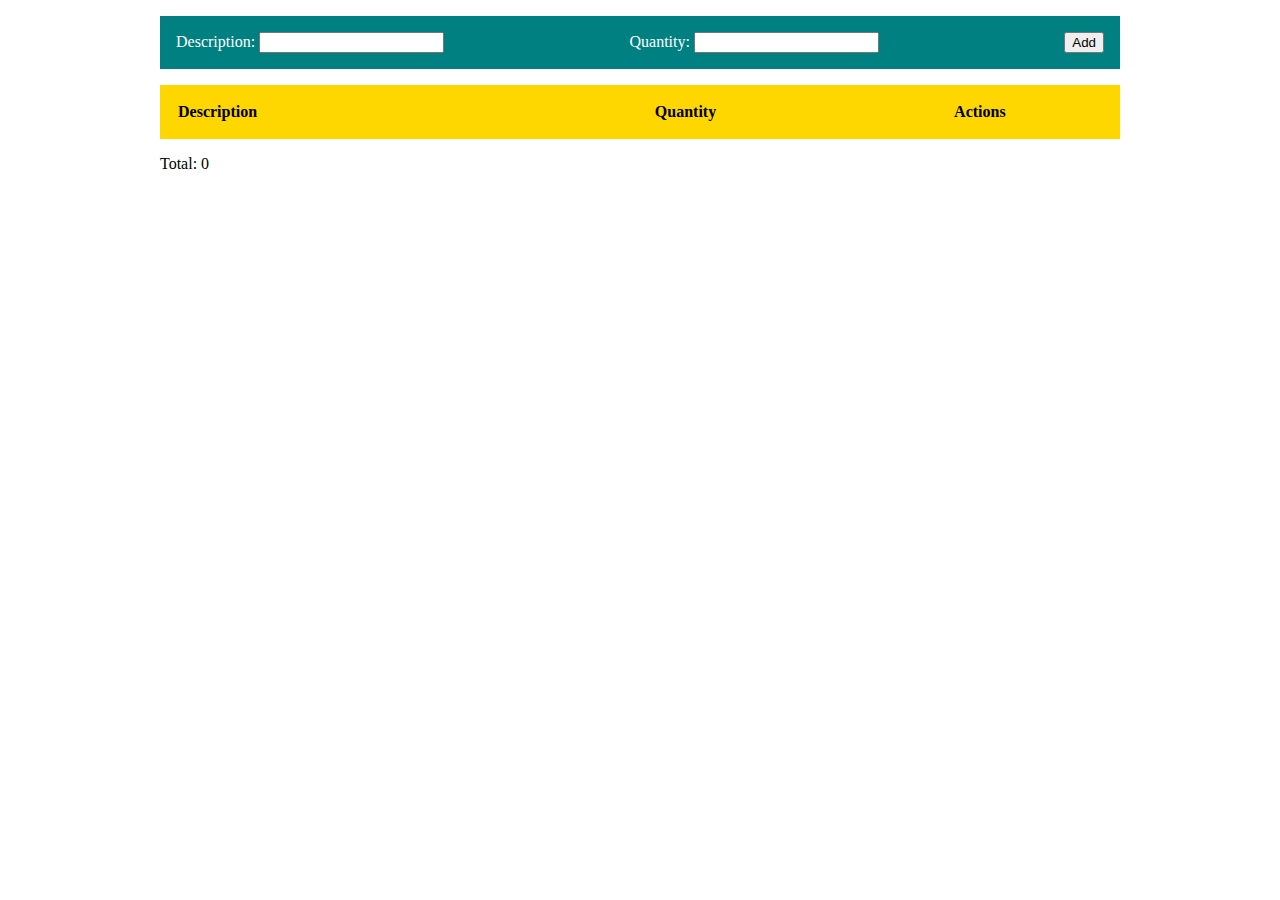
<file: praticas/javascript/products/index.html>
<!DOCTYPE html>
<html>
  <head>
    <title>Products</title>
    <meta charset="utf-8">
    <link rel="stylesheet" href="style.css">
    <script src="script.js" defer></script>
    <!-- <script src="script.js"></script> -->
  </head>
  <body>
    <form action="#" method="get">
      <label>Description: <input type="text" name="description"></label>
      <label>Quantity: <input type="text" name="quantity"></label>
      <input type="submit" value="Add">
    </form>

    <table id="products">
      <tr><th>Description</th><th>Quantity</th><th>Actions</th></tr>
    </table>

    <footer>
    Total: <span id="total">0</span>
    <footer>

  </body>
</html>
</file>
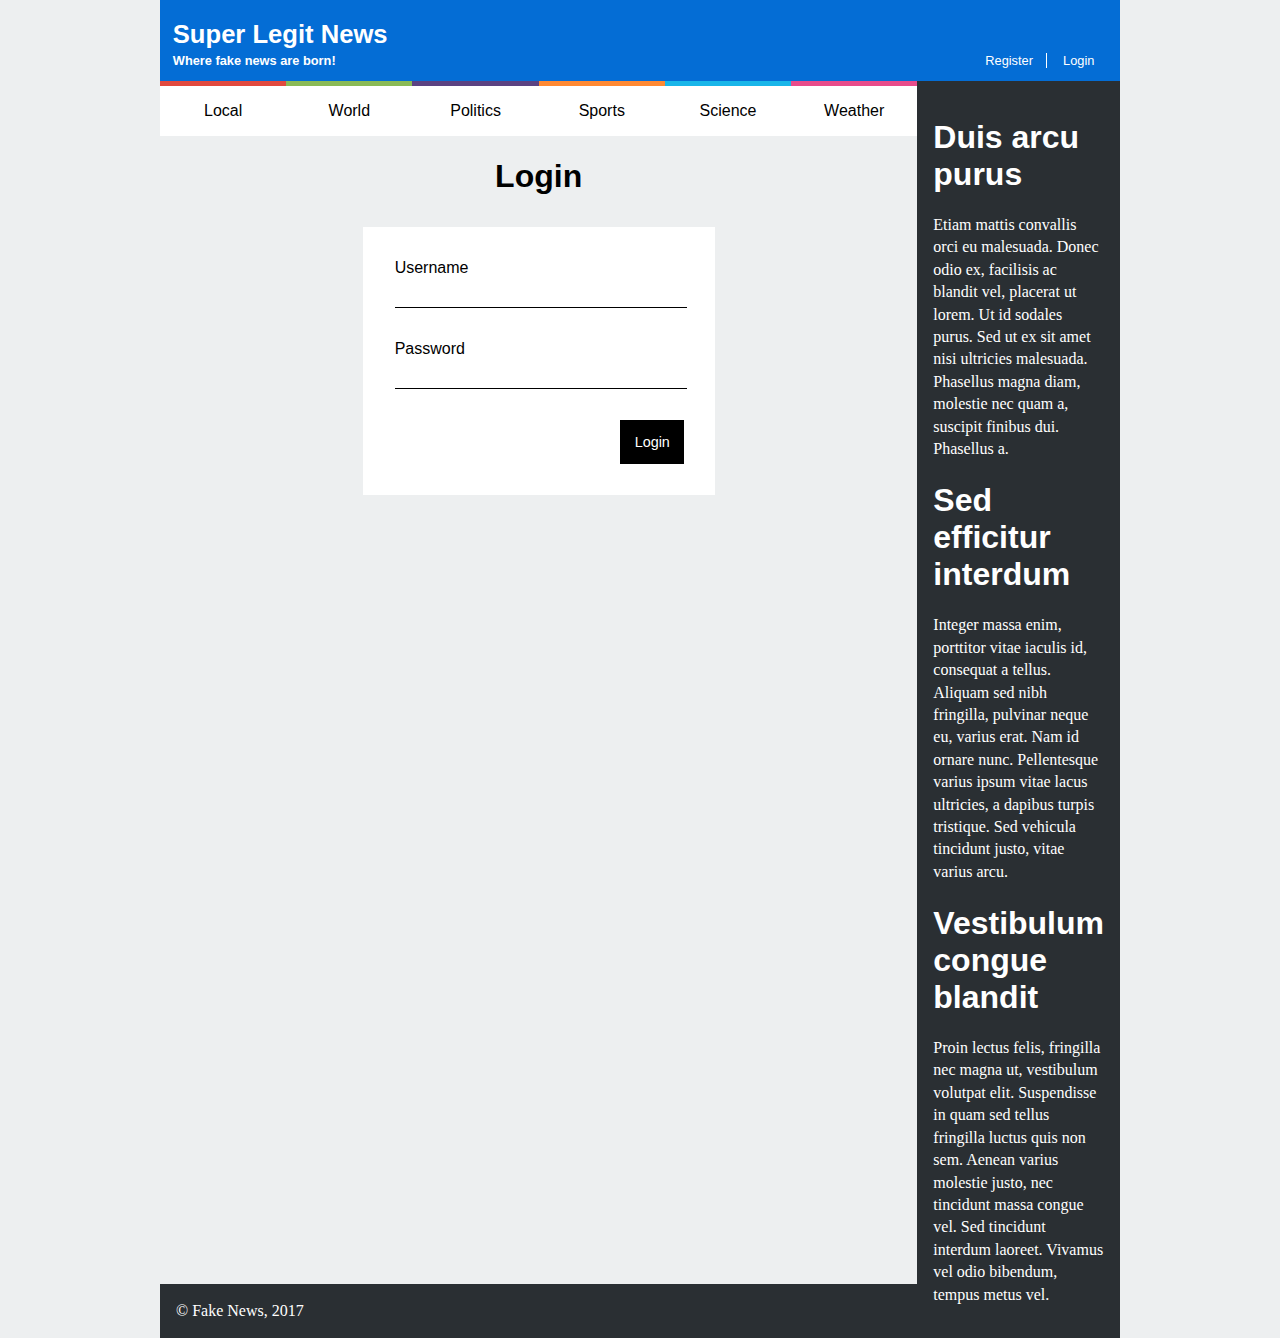
<file: praticas/css/news/login.html>
<!DOCTYPE html>
<html lang="en-US">
  <head>
    <title>Super Legit News</title>    
    <meta charset="UTF-8">
    <meta name="viewport" content="width=device-width, initial-scale=1.0">
    <link href="style.css" rel="stylesheet">
    <link href="layout.css" rel="stylesheet">
    <link href="responsive.css" rel="stylesheet">
    <link href="comments.css" rel="stylesheet">
    <link href="forms.css" rel="stylesheet">
  </head>
  <body>
    <header>
      <h1><a href="index.html">Super Legit News</a></h1>
      <h2><a href="index.html">Where fake news are born!</a></h2>
      <div id="signup">
        <a href="register.html">Register</a>
        <a href="login.html">Login</a>
      </div>
    </header>
    <nav id="menu">
      <!-- just for the hamburguer menu in responsive layout -->
      <input type="checkbox" id="hamburger"> 
      <label class="hamburger" for="hamburger"></label>

      <ul>
        <li><a href="index.html">Local</a></li>
        <li><a href="index.html">World</a></li>
        <li><a href="index.html">Politics</a></li>
        <li><a href="index.html">Sports</a></li>
        <li><a href="index.html">Science</a></li>
        <li><a href="index.html">Weather</a></li>
      </ul>
    </nav>
    <aside id="related">
      <article>
        <h1><a href="#">Duis arcu purus</a></h1>
        <p>Etiam mattis convallis orci eu malesuada. Donec odio ex, facilisis ac blandit vel, placerat ut lorem. Ut id sodales purus. Sed ut ex sit amet nisi ultricies malesuada. Phasellus magna diam, molestie nec quam a, suscipit finibus dui. Phasellus a.</p>
      </article>        
      <article>
        <h1><a href="#">Sed efficitur interdum</a></h1>
        <p>Integer massa enim, porttitor vitae iaculis id, consequat a tellus. Aliquam sed nibh fringilla, pulvinar neque eu, varius erat. Nam id ornare nunc. Pellentesque varius ipsum vitae lacus ultricies, a dapibus turpis tristique. Sed vehicula tincidunt justo, vitae varius arcu.</p>
      </article>
      <article>
        <h1><a href="#">Vestibulum congue blandit</a></h1>
        <p>Proin lectus felis, fringilla nec magna ut, vestibulum volutpat elit. Suspendisse in quam sed tellus fringilla luctus quis non sem. Aenean varius molestie justo, nec tincidunt massa congue vel. Sed tincidunt interdum laoreet. Vivamus vel odio bibendum, tempus metus vel.</p>
      </article>
    </aside>
    <section id="login">
      <h1>Login</h1>
      <form>
        <label>
          Username <input type="text" name="username">
        </label>
        <label>
          Password <input type="password" name="password">
        </label>
        <input type="submit" value="Login">
      </form>
    </section>
    <footer>
      <p>&copy; Fake News, 2017</p>
    </footer>
  </body>
</html>
</file>
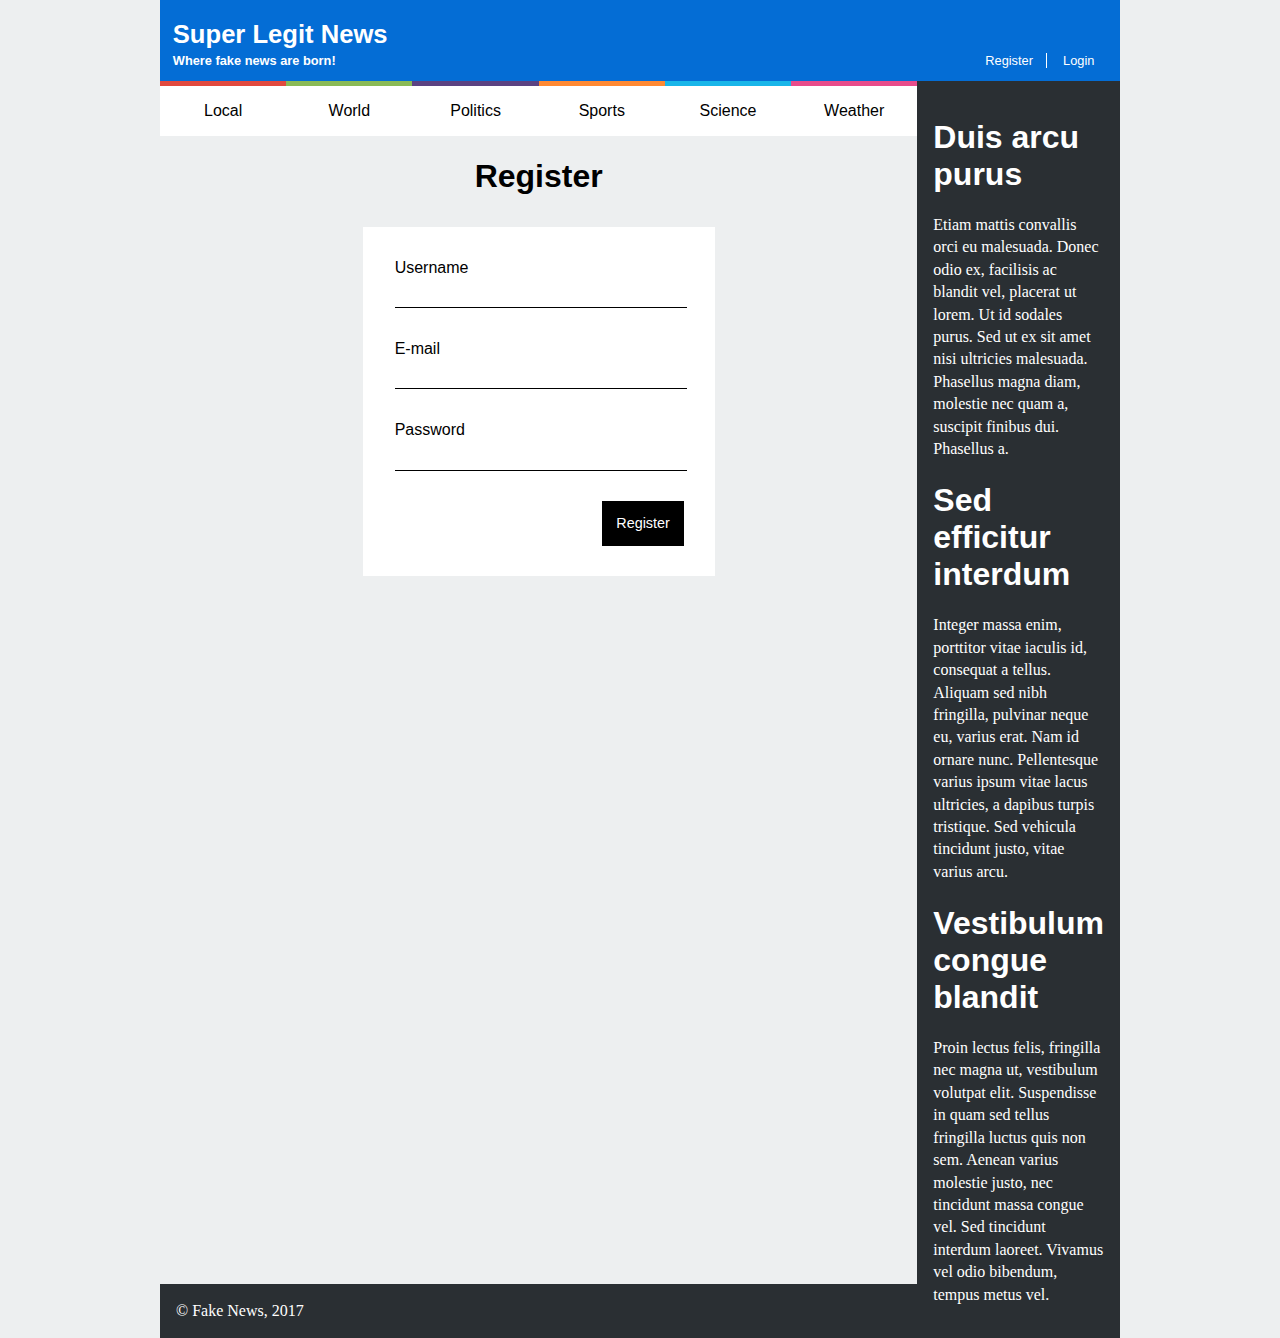
<file: praticas/css/news/register.html>
<!DOCTYPE html>
<html lang="en-US">
  <head>
    <title>Super Legit News</title>    
    <meta charset="UTF-8">
    <meta name="viewport" content="width=device-width, initial-scale=1.0">
    <link href="style.css" rel="stylesheet">
    <link href="layout.css" rel="stylesheet">
    <link href="responsive.css" rel="stylesheet">
    <link href="comments.css" rel="stylesheet">
    <link href="forms.css" rel="stylesheet">
  </head>
  <body>
    <header>
      <h1><a href="index.html">Super Legit News</a></h1>
      <h2><a href="index.html">Where fake news are born!</a></h2>
      <div id="signup">
        <a href="register.html">Register</a>
        <a href="login.html">Login</a>
      </div>
    </header>
    <nav id="menu">
      <!-- just for the hamburguer menu in responsive layout -->
      <input type="checkbox" id="hamburger"> 
      <label class="hamburger" for="hamburger"></label>

      <ul>
        <li><a href="index.html">Local</a></li>
        <li><a href="index.html">World</a></li>
        <li><a href="index.html">Politics</a></li>
        <li><a href="index.html">Sports</a></li>
        <li><a href="index.html">Science</a></li>
        <li><a href="index.html">Weather</a></li>
      </ul>
    </nav>
    <aside id="related">
      <article>
        <h1><a href="#">Duis arcu purus</a></h1>
        <p>Etiam mattis convallis orci eu malesuada. Donec odio ex, facilisis ac blandit vel, placerat ut lorem. Ut id sodales purus. Sed ut ex sit amet nisi ultricies malesuada. Phasellus magna diam, molestie nec quam a, suscipit finibus dui. Phasellus a.</p>
      </article>        
      <article>
        <h1><a href="#">Sed efficitur interdum</a></h1>
        <p>Integer massa enim, porttitor vitae iaculis id, consequat a tellus. Aliquam sed nibh fringilla, pulvinar neque eu, varius erat. Nam id ornare nunc. Pellentesque varius ipsum vitae lacus ultricies, a dapibus turpis tristique. Sed vehicula tincidunt justo, vitae varius arcu.</p>
      </article>
      <article>
        <h1><a href="#">Vestibulum congue blandit</a></h1>
        <p>Proin lectus felis, fringilla nec magna ut, vestibulum volutpat elit. Suspendisse in quam sed tellus fringilla luctus quis non sem. Aenean varius molestie justo, nec tincidunt massa congue vel. Sed tincidunt interdum laoreet. Vivamus vel odio bibendum, tempus metus vel.</p>
      </article>
    </aside>
    <section id="register">
      <h1>Register</h1>
      <form>
        <label>
          Username <input type="text" name="username">
        </label>
        <label>
          E-mail <input type="email" name="email">
        </label>
        <label>
          Password <input type="password" name="password">
        </label>
        <input type="submit" value="Register">
      </form>
    </section>
    <footer>
      <p>&copy; Fake News, 2017</p>
    </footer>
  </body>
</html>
</file>
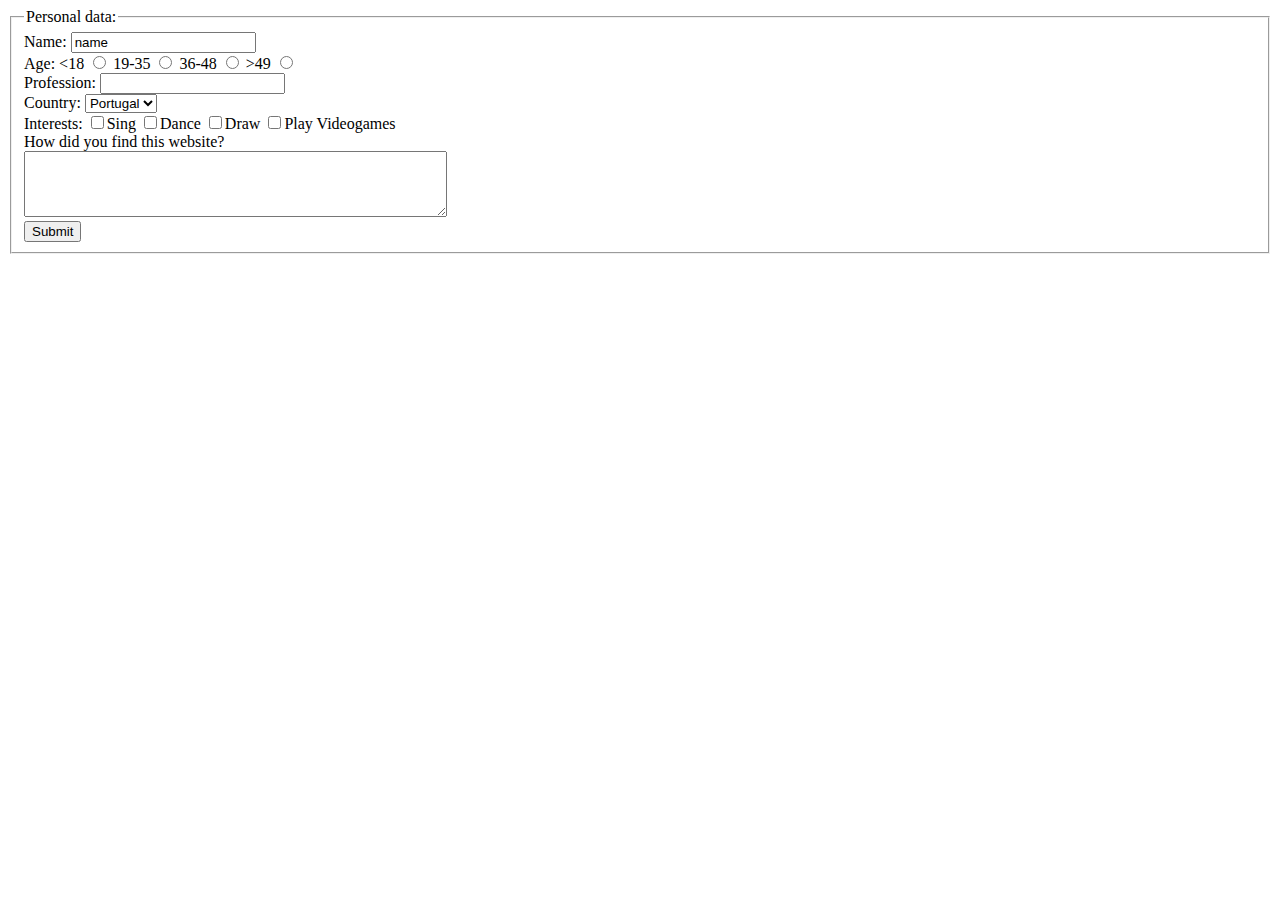
<file: praticas/html/form/form.html>
<!DOCTYPE html>

<html lang="en-US">

  <head>
    <title>Form</title>
    <meta charset="UTF-8">
  </head>

  <body>
    <form action="save.php" method="get">
        <fieldset>
            <legend>Personal data:</legend>
            <label>Name: <input type="text" value="name"></label>
            <br>
            <label>Age:</label>
                &lt;18 <input type="radio" name="age" value="-18">
                19-35 <input type="radio" name="age" value="19-35">
                36-48 <input type="radio" name="age" value="36-48">
                &gt;49 <input type="radio" name="age" value="+49">            
            <br>
            <label>Profession: <input type="text"></label>
            <br>
            <label>Country: 
                <select name="country">
                    <option value="Portugal">Portugal</option>
                    <option value="Spain">Spain</option>
                    <option value="France">France</option>
                    <option value="Other">Other</option>
                  </select>
            </label>
            <br>
            <label>Interests:</label>
                <input type="checkbox" name="vehicle" value="Sing">Sing
                <input type="checkbox" name="vehicle" value="Dance">Dance
                <input type="checkbox" name="vehicle" value="Draw">Draw
                <input type="checkbox" name="vehicle" value="Videogames">Play Videogames            
            <br>
            <label>
                How did you find this website?
                <br>
                <textarea name="description" rows="4" cols="50">
                </textarea>
            </label>
            <br>
            <input type="submit">
        </fieldset>       
    </form>
  </body>

</html>
</file>
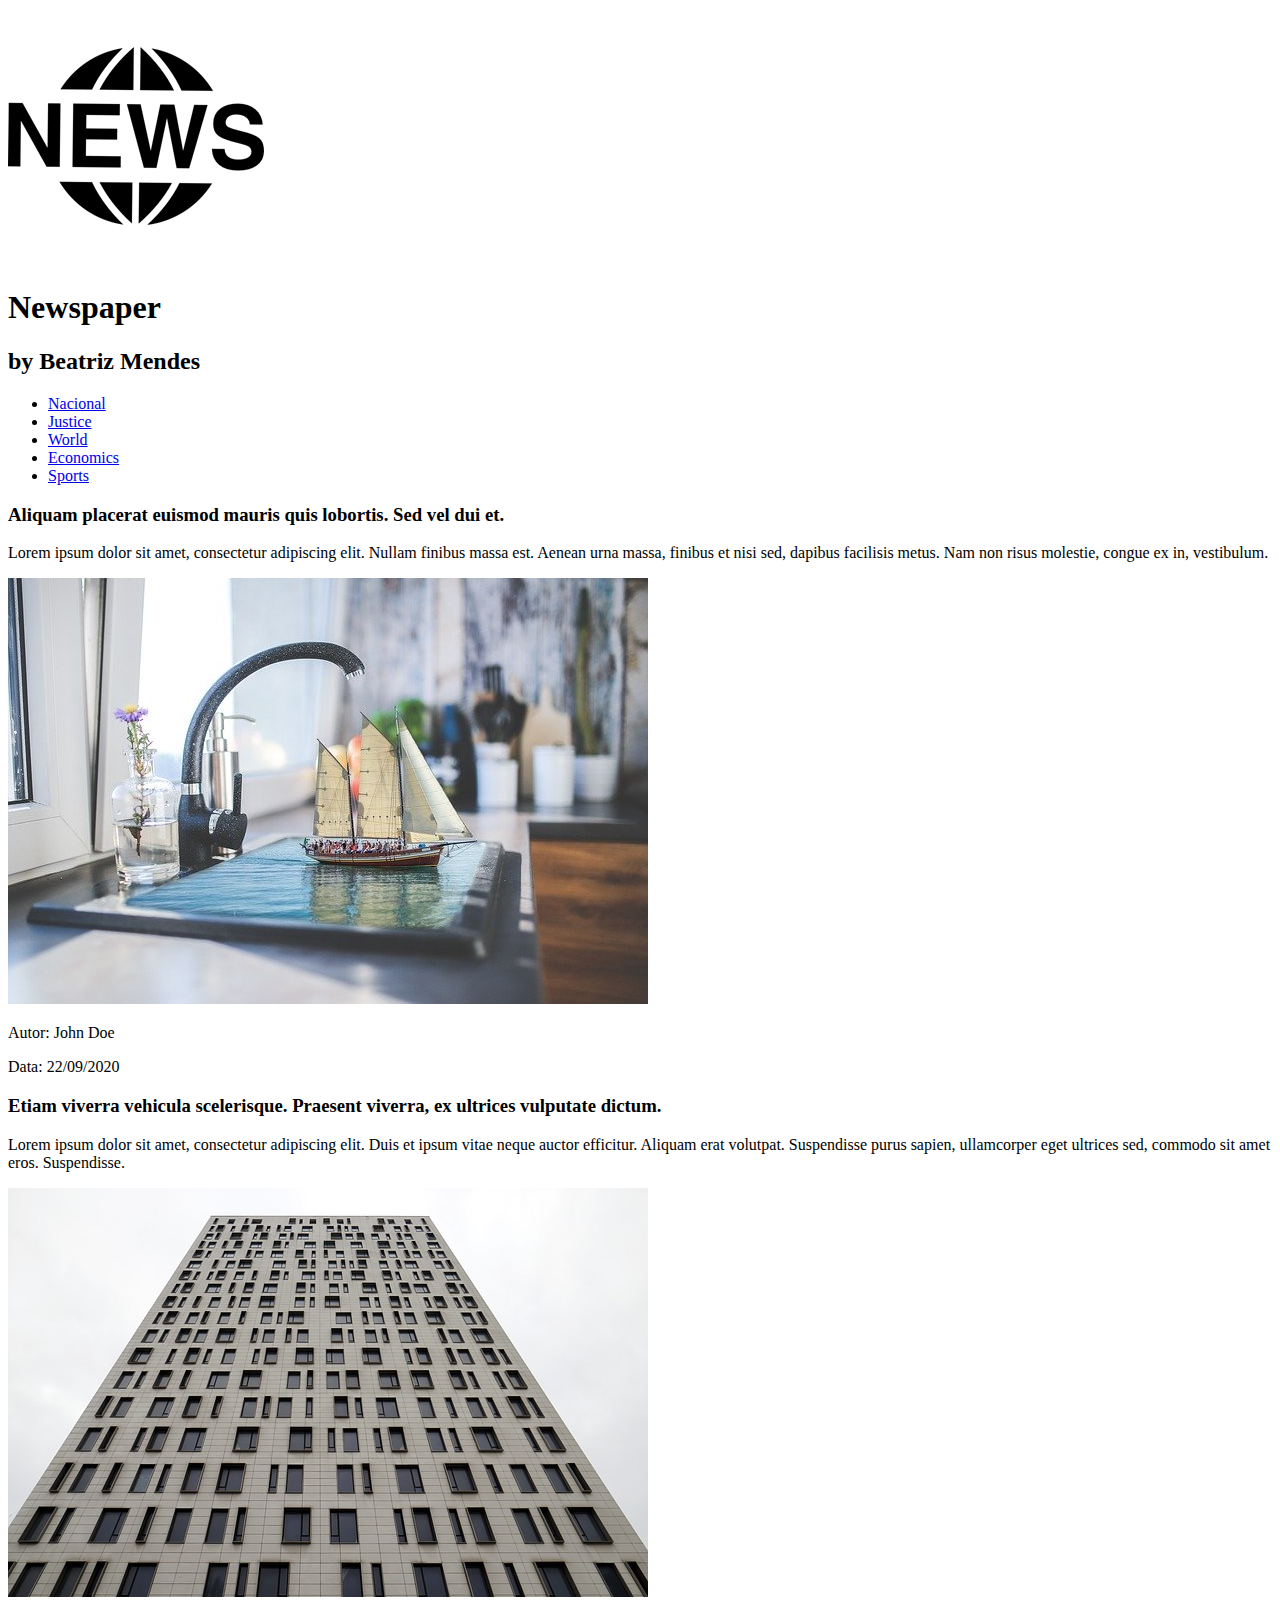
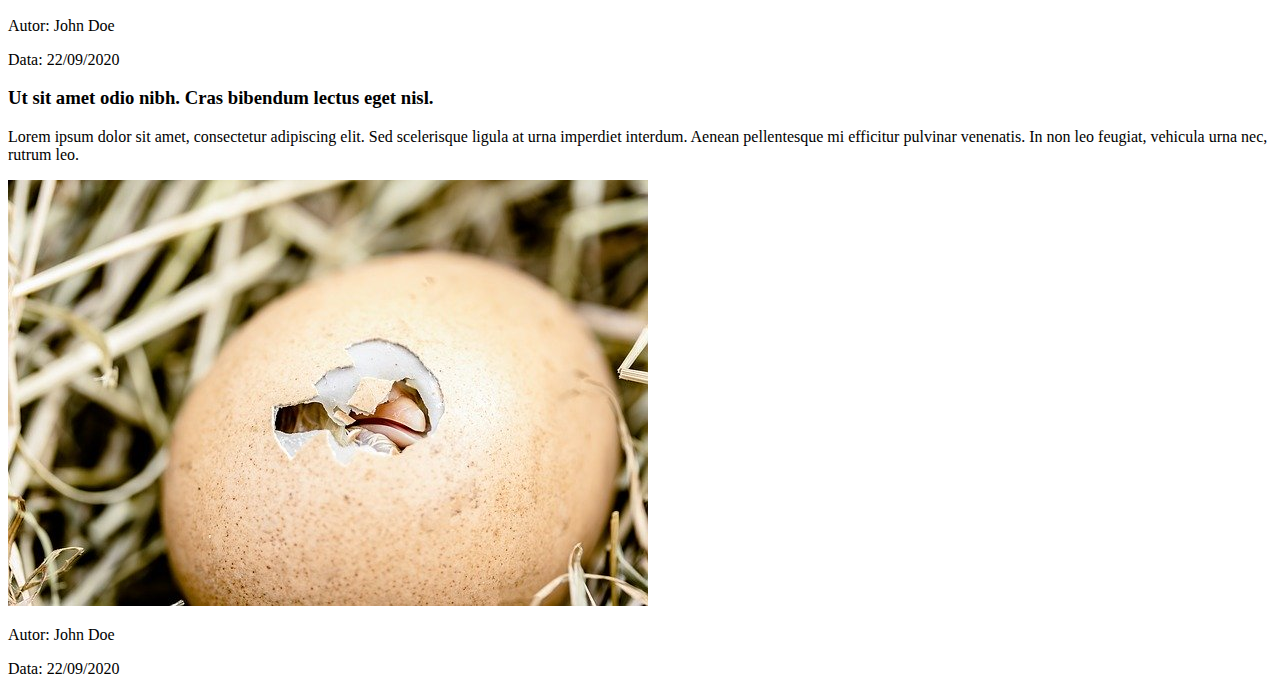
<file: praticas/html/newspaper/newspaper.html>
<!DOCTYPE html>

<html lang="en-US">

    <head>
        <meta charset="UTF-8">
        <title>Newspaper</title>
    </head>

    <header>
        <img src="logo.png" alt="globe">
        <h1>Newspaper</h1>
        <h2>by Beatriz Mendes</h2>
    </header>

    <nav>
        <ul>
            <li><a href="https://www.jn.pt/nacional.html">Nacional</a></li>
            <li><a href="https://www.jn.pt/justica.html">Justice</a></li>
            <li><a href="https://www.jn.pt/mundo.html">World</a></li>
            <li><a href="https://www.jn.pt/economia.html">Economics</a></li>
            <li><a href="https://www.jn.pt/desporto.html">Sports</a></li>
        </ul>
    </nav>

    <article>
        <h3>Aliquam placerat euismod mauris quis lobortis. Sed vel dui et. </h3>
        
        <p>
            Lorem ipsum dolor sit amet, consectetur adipiscing elit. Nullam finibus massa 
            est. Aenean urna massa, finibus et nisi sed, dapibus facilisis metus. 
            Nam non risus molestie, congue ex in, vestibulum. 
        </p>

        <img src="1.jpg" alt="boat in a sink">

        <footer>
            <p>Autor: John Doe</p>
            <p>Data: 22/09/2020</p>
        </footer> 
    </article>

    <article>
        <h3>Etiam viverra vehicula scelerisque. Praesent viverra, ex ultrices vulputate dictum.</h3>
        
        <p>
            Lorem ipsum dolor sit amet, consectetur adipiscing elit. Duis et ipsum vitae neque auctor 
            efficitur. Aliquam erat volutpat. Suspendisse purus sapien, ullamcorper eget ultrices sed,
            commodo sit amet eros. Suspendisse. 
        </p>

        <img src="2.jpg" alt="building with windows">

        <footer>
            <p>Autor: John Doe</p>
            <p>Data: 22/09/2020</p>
        </footer> 
    </article>

    <article>
        <h3>Ut sit amet odio nibh. Cras bibendum lectus eget nisl.</h3>
       
        <p>
            Lorem ipsum dolor sit amet, consectetur adipiscing elit. Sed scelerisque ligula at urna 
            imperdiet interdum. Aenean pellentesque mi efficitur pulvinar venenatis. In non leo feugiat, 
            vehicula urna nec, rutrum leo.  
        </p>

        <img src="3.jpg" alt="egg cracking witha bird inside">

        <footer>
            <p>Autor: John Doe</p>
            <p>Data: 22/09/2020</p>
        </footer> 
    </article>

</html>
</file>
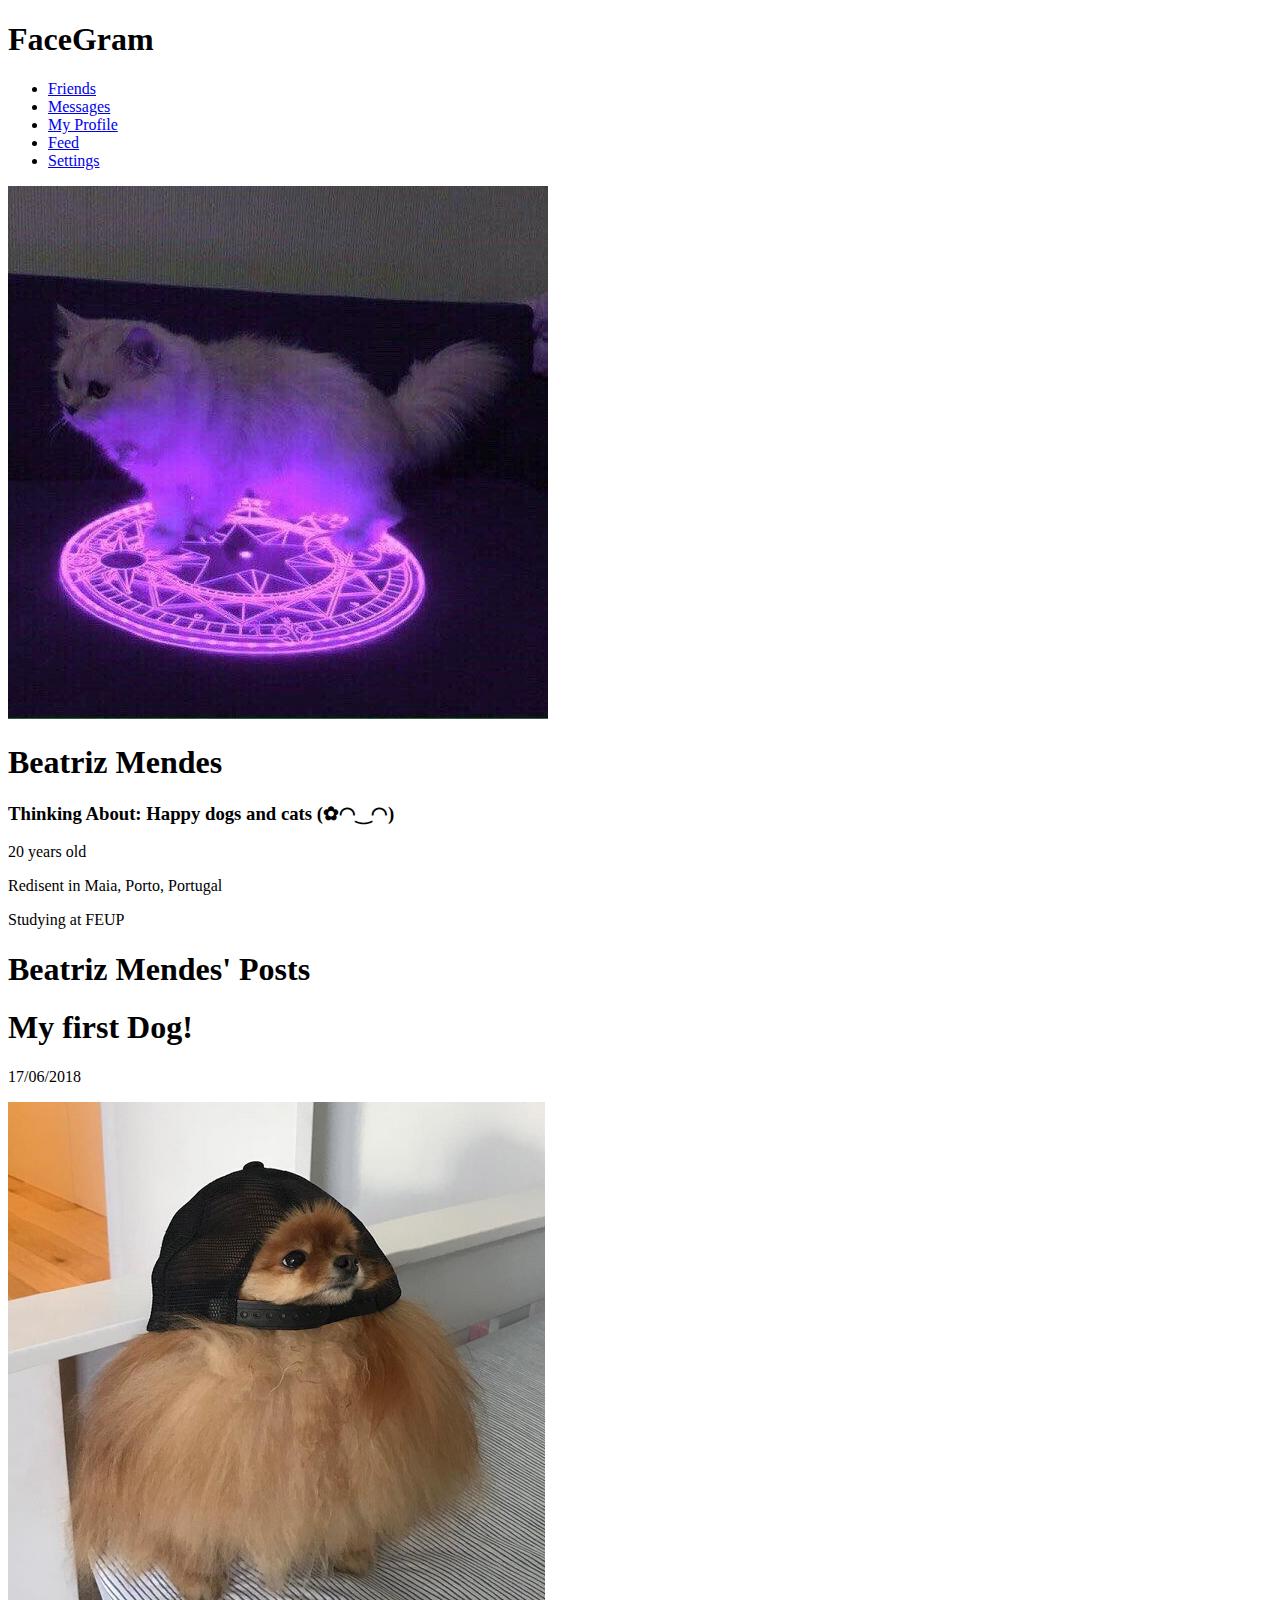
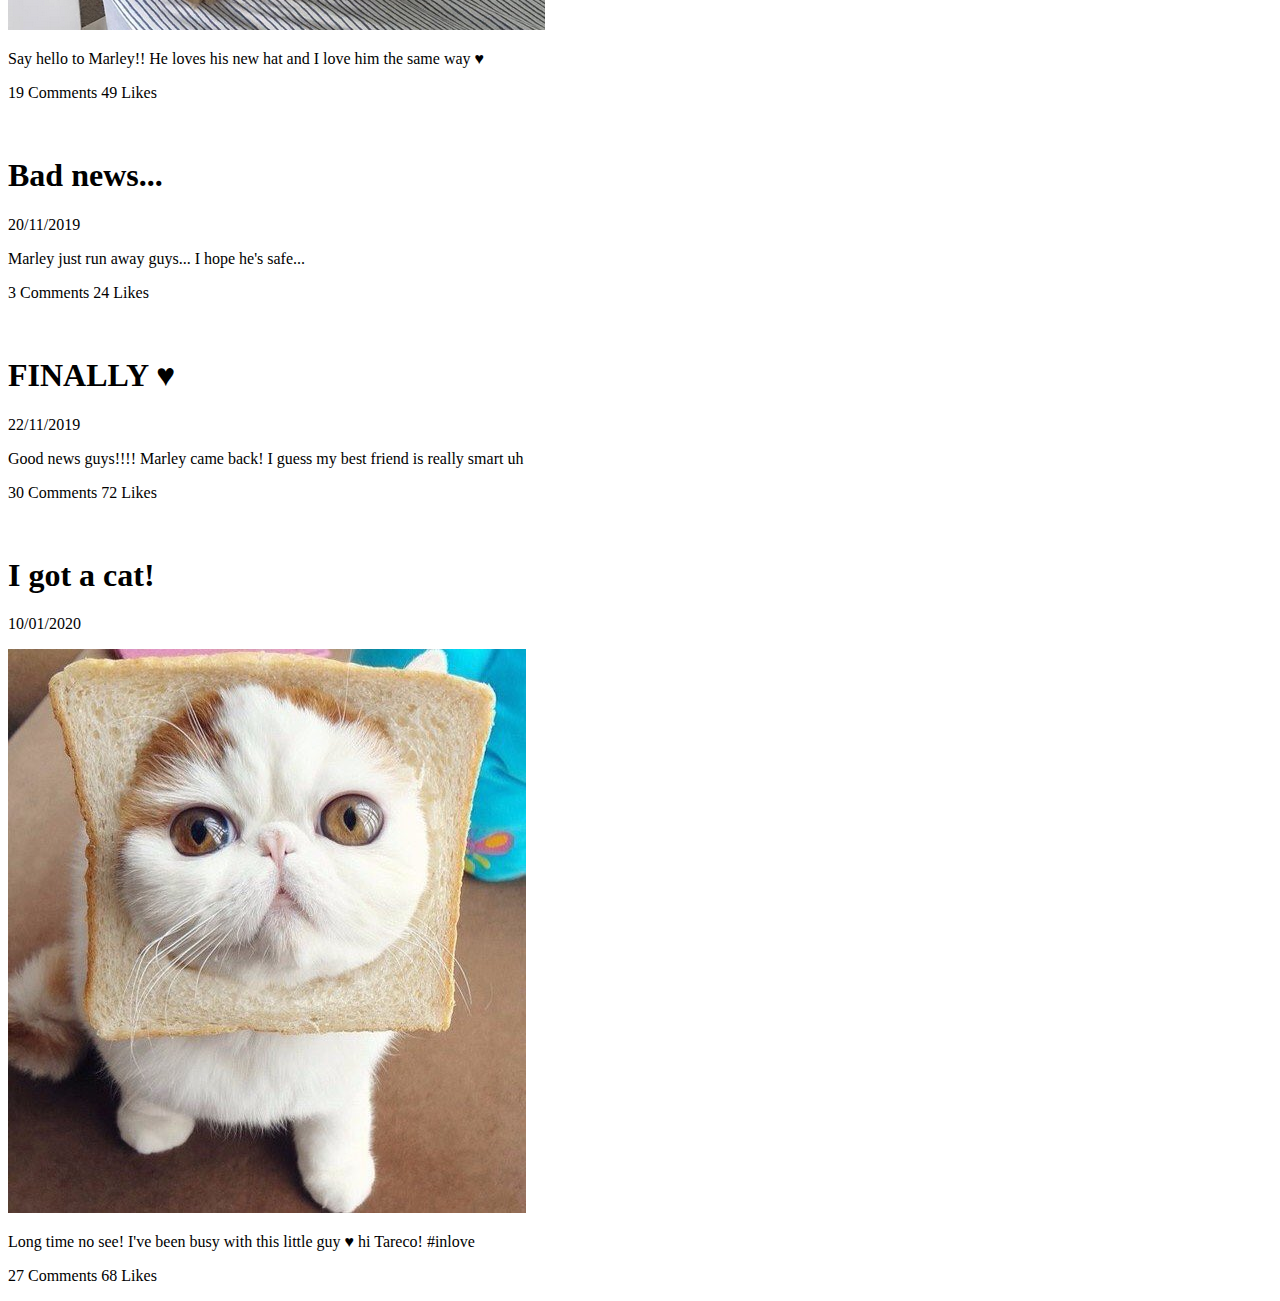
<file: praticas/html/profile/profile.html>
<!DOCTYPE html>

<html lang="en-US">
    <head>
        <title>Beatriz Mendes</title>
        <meta charset="UTF-8">
    </head>

    <!--Site Header-->
    <header>
        <h1>FaceGram</h1>        
    </header>

    <!--Menu-->
    <nav>
        <ul>
            <li><a href=#>Friends</a></li>
            <li><a href=#>Messages</a></li>
            <li><a href=#>My Profile</a></li>
            <li><a href=#>Feed</a></li>
            <li><a href=#>Settings</a></li>
        </ul>
    </nav>

    <!--Personal Data-->
    <section>
        <img src="cat.jpg" alt="Beatriz Mendes">
        <h1>Beatriz Mendes</h1>
        <h3>Thinking About: Happy dogs and cats (✿◠‿◠)</h3>
        <p>20 years old</p>
        <p>Redisent in Maia, Porto, Portugal</p>
        <p>Studying at FEUP</p>
    </section>

    <!--Posts-->

    <!--
        Warning: Consider using the h1 element as a top-level heading only 
        (all h1 elements are treated as top-level headings by many screen readers 
        and other tools).
    -->
    
    <section>
        <h1>Beatriz Mendes' Posts</h1>
        <article>
            <h1>My first Dog!</h1>
            <p>17/06/2018</p>
            <img src=dog1.png alt="a dog with a hat">
            <p>Say hello to Marley!! He loves his new hat and I love him the same way ♥ </p>
            <p>19 Comments 49 Likes</p>
        </article>

        <br>

        <article>
            <h1>Bad news...</h1>
            <p>20/11/2019</p>
            <p>Marley just run away guys... I hope he's safe...</p>
            <p>3 Comments 24 Likes</p>
        </article>

        <br>

        <article>
            <h1>FINALLY ♥</h1>
            <p>22/11/2019</p>
            <p>Good news guys!!!! Marley came back! I guess my best friend is really smart uh</p>
            <p>30 Comments 72 Likes</p>
        </article>

        <br>

        <article>
            <h1>I got a cat!</h1>
            <p>10/01/2020</p>
            <img src="cat1.jpg" alt="a cat with his face in a toast">
            <p>Long time no see! I've been busy with this little guy ♥ hi Tareco! #inlove </p>
            <p>27 Comments 68 Likes</p>
        </article>
    </section>

</html>
</file>
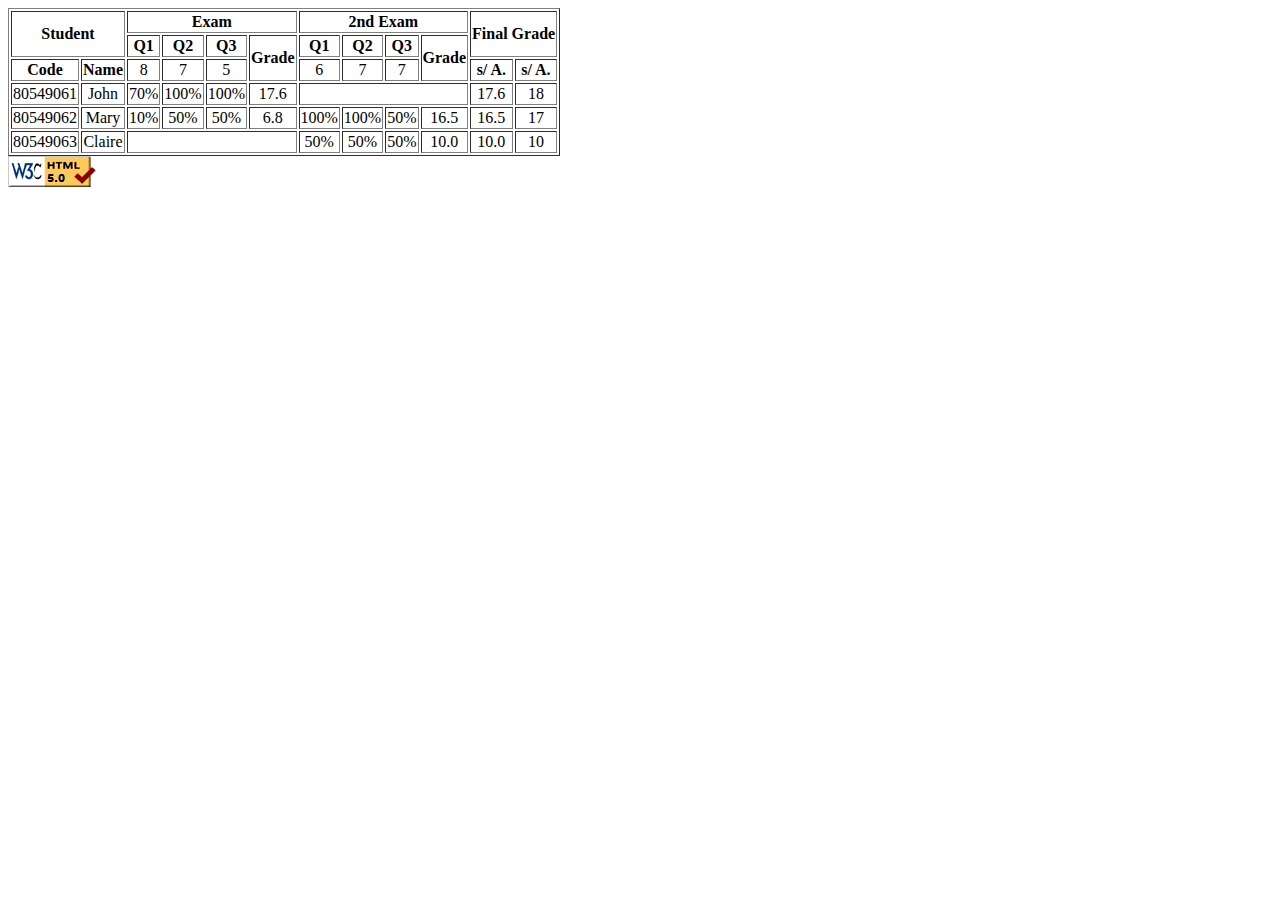
<file: praticas/html/table/table.html>
<!DOCTYPE html>

<html lang="en-US">

  <head>
    <title>Table</title>
    <meta charset="UTF-8">
    <style>
        td {text-align: center;}
    </style>
    
  </head>

  <body>
    <!-- The border attribute on the table element is obsolete. Use CSS instead.-->
    <table border="1">
        <tr>
            <th colspan="2" rowspan="2">Student</th>
            <th colspan="4">Exam</th>
            <th colspan="4">2nd Exam</th>
            <th colspan="2" rowspan="2">Final Grade</th>
        </tr>

        <tr>
            <th>Q1</th>
            <th>Q2</th>
            <th>Q3</th>
            <th rowspan="2">Grade</th>
            
            <th>Q1</th>
            <th>Q2</th>
            <th>Q3</th>
            <th rowspan="2">Grade</th>
        </tr>

        <tr>
            <th>Code</th><th>Name</th>

            <td>8</td><td>7</td><td>5</td><td>6</td><td>7</td><td>7</td>

            <th>s/ A.</th><th>s/ A.</th>
        </tr>

        <tr>
            <td>80549061</td>
            <td>John</td>
            <td>70%</td>
            <td>100%</td>
            <td>100%</td>
            <td>17.6</td>
            <td colspan="4"></td>
            <td>17.6</td>
            <td>18</td>
        </tr>

        <tr>
            <td>80549062</td>
            <td>Mary</td>
            <td>10%</td>
            <td>50%</td>
            <td>50%</td>
            <td>6.8</td>
            <td>100%</td>
            <td>100%</td>
            <td>50%</td>
            <td>16.5</td>
            <td>16.5</td>
            <td>17</td>
        </tr>

        <tr>
            <td>80549063</td>
            <td>Claire</td>
            <td colspan="4"></td>
            <td>50%</td>
            <td>50%</td>
            <td>50%</td>
            <td>10.0</td>
            <td>10.0</td>
            <td>10</td>
        </tr>
    </table>

    <img src="html5-logo.png" alt="html5 logo">
  </body>

</html>
</file>
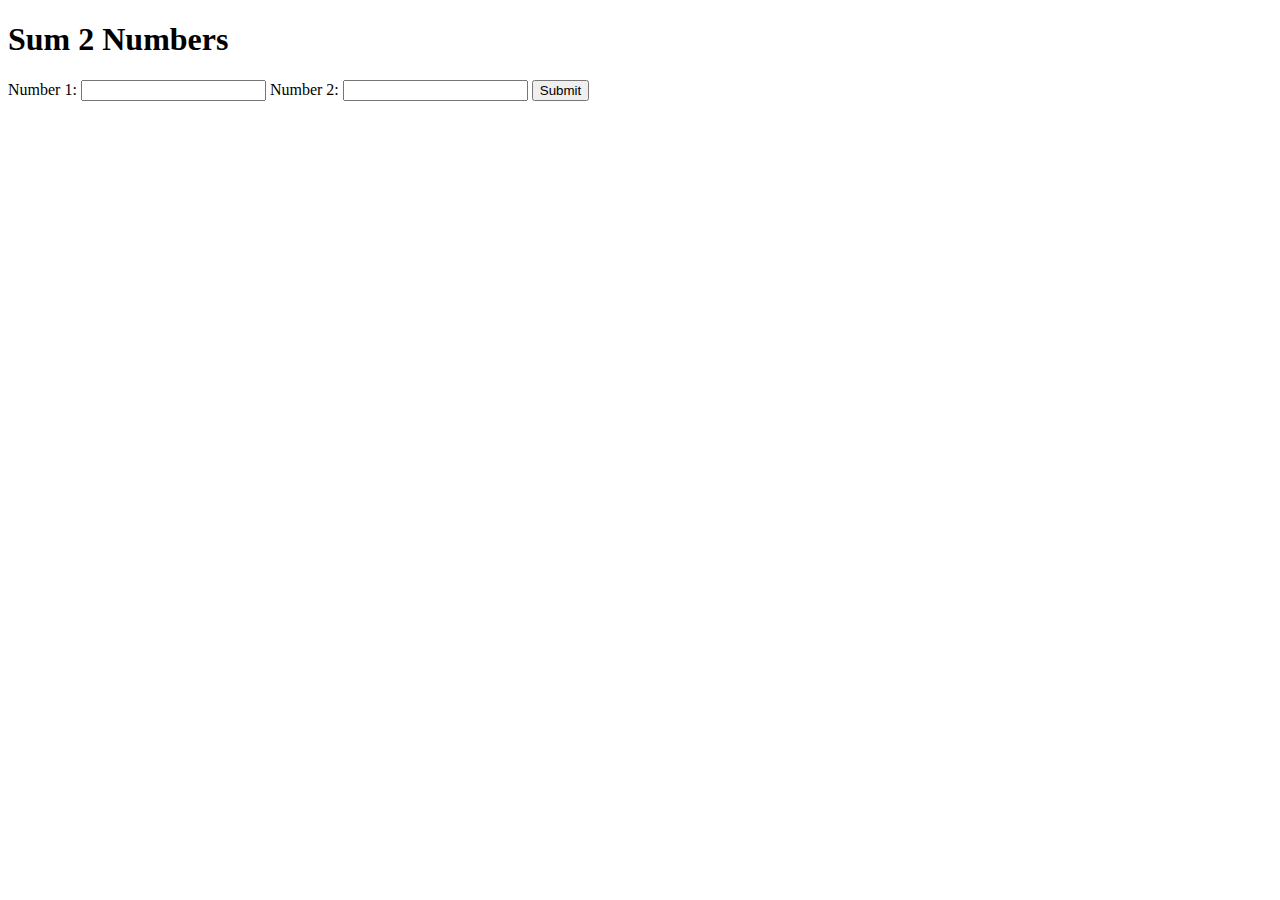
<file: praticas/php/exercise2/form2.html>
<!DOCTYPE html>
<html lang="en">
    <head>
        <meta charset="UTF-8" />
        <title>Form</title>
    </head>
    <body>
        <form method="GET" action="sum2.php">
            <h1>Sum 2 Numbers</h1>
            <label> 
                Number 1:
                <input type="number" name="num1"/> 
            </label>

            <label> 
                Number 2:
                <input type="number" name="num2"/> 
            </label>

            <input type="submit"/>
        </form>
    </body>
</html>
</file>
<file: praticas/javascript/products/style.css>
body {
  width: 60em;
  margin: 0 auto;
}

form {
  display: flex;
  justify-content: space-between;
  background-color: teal;
  color: white;
  padding: 1em;
  margin-top: 1em;
}

table {
  background-color: gold;
  width: 100%;
  margin-top: 1em;
}

th, td {
  padding: 1em;
  text-align: center;
}

th:first-child, td:first-child {
  text-align: left;
}

footer {
  margin: 1em 0;
}
</file>
<file: praticas/css/news/style.css>
/* html{
    padding-left: 10em;
    padding-right: 10em;
} */

body {
    font-family: 'Verdana', sans-serif;
}

p {
    font-family: "Georgia", serif;
    line-height: 1.4em;
}

/* ------------- HEADER ------------- */

body > header {
    background-color: #046DD5;

    padding: 1em;

    font-size: 0.8em;
}

body > header  *{
    margin: 0;
    margin-top: 0.3em;
}

body > header h2{
    font-size: 1em;
}

body > header a{
    text-decoration: none;
    color: white;
}

body > header #signup a {
    padding: 0 1em;
}

body > header #signup a:first-child {
    border-right: 1px solid white;
    padding-left: 0;
}

/* ------------- NAV ------------- */

#menu ul {
    margin: 0;
    padding: 0;
}

#menu li {
    background-color: white;
    text-align: center;
    
    list-style-type: none;

    padding: 1em 0;
}

#menu a{
    text-decoration: none;
    color: black;
}

#menu li:nth-child(1) {
    border-top: 5px solid #e1493e;
}

#menu li:nth-child(2) {
    border-top: 5px solid #8aba56;
}

#menu li:nth-child(3) {
    border-top: 5px solid #5b4282;
}

#menu li:nth-child(4) {
    border-top: 5px solid #ff8932;
}

#menu li:nth-child(5) {
    border-top: 5px solid #19b6e9;
}

#menu li:nth-child(6) {
    border-top: 5px solid #e84c8b;
}

#hamburger, .hamburger {
    display: none;
}

/* ------------- RELATED ------------- */

#related {
    background-color:  #2a2f33;
    color: white;

    padding: 1em;
}

#related h1 a {
    color: white;
    text-decoration: none;
}
  
#related p {
    color: white;
}

/* ------------- ARTICLE ------------- */

#news header {
    max-width: 10em;
    padding: 1em;
    position: absolute;
}

#news header h1{
    margin: 0;
    text-shadow: 0.2em 0.2em 0.2em black;
}

#news header a{
    text-decoration: none;
    color: white;
}

#news img {
    width: 100%
}

#news > article {
    background-color: white;
    margin: 1em 1em 1em 0;
}

#news > article > p{
    padding: 0 1em;
}

#news > article > p:first-of-type:first-letter{
    font-size: 2em;
}

#news footer{
    background-color: #F4655F;
    padding: 1em;
    color: white;
    font-size: 0.9em;
}

#news footer a{
    color: white;
    text-decoration: none;
    border-bottom: 1px solid white;
    padding-bottom: 2px;
}

#news footer .tags {
    margin-right: 1em;
}

#news footer .comments {
    margin-left: 1em;
}

#news footer .author:before{
    content: "By ";
}
#news footer .comments:after {
    content: ' comments';
}

/* ------------- FOOTER ------------- */

body > footer{
    background-color: #2a2f33;
    color: white;
    padding-left: 1em;
}
</file>
<file: praticas/css/news/layout.css>
/* ------------- MAIN ------------- */

body{
    background-color: #EDEFF0;
    margin: 0 auto;
    width: 60em;

    display: grid;
    grid-template-columns: [start] 4fr [middle] 1fr [end];
    grid-template-rows: [start] auto [nav] auto [news] 1fr [footer] auto [end];
}

body > header{
    grid-column: start / end;
}

#menu {
    grid-column: start;
}

aside{
    grid-column: middle;
    grid-row: nav / end;
}

#news {
    grid-column: start;
}

/* ------------- HEADER ------------- */

body > header{
    display: grid;
    grid-template-columns: 1fr auto;
    grid-template-rows: auto auto;
}

body > header h1{
    grid-row: 1;
    grid-column: 1;
}

body > header h2{
    grid-row: 2;
    grid-column: 1;
}

body > header #signup{
    grid-row: 2;
    grid-column: 2;
}

/* ------------- NAV ------------- */

#menu ul {
    display: flex;
    flex-direction: row;
}

#menu li{
    display: block;
    flex: 1;
}

/* ------------- ARTICLE FOOTER ------------- */

#news footer {
    display: flex;
}

#news footer .author{
    flex-grow: 1;
}
</file>
<file: praticas/css/news/responsive.css>
@media (max-width: 60em) {
    body{ 
      width: 100%;
      grid-template-columns: [start] 4fr [end];
      grid-template-rows: [start] auto [nav] auto [news] auto [footer] auto [end];
    }
  
    #news article {
      margin: 0 0 1em 0;
    }
  
    #related {
      display: none;  
    }
  
    body > footer {
      margin: 0;  
    }
}

@media (max-width: 30em) {
    body > header {
      display: block;
    }
  
    body > header h1 {
      font-size: 1.5em;  
    } 
  
    body > header h2 {
      display: none;
    }
  
    #menu .hamburger {
      display: block;
      background-color: #2a2f33;
      color: white;
      padding: 1em;
    }
  
    #menu .hamburger:before {
      content:'\2630';
    }

    #hamburger:checked + .hamburger:before {
      content:'\2715';
    }
  
    #hamburger:checked + .hamburger + ul li{
        max-height: 1em;
        padding: 1em;
        opacity: 1;
    }  

    #menu ul {
      flex-direction: column;
      margin: 0;
      padding: 0;
      color: white;
    }  
  
    #menu li {
      max-height: 0;
      padding: 0 1em;
      background-color: #edeff0;
      text-align: left;
      opacity: 0;
      transition: all .3s ease-in-out;
    }
    
    #menu li:nth-child(1) {
      border-top: none;
      border-left: 5px solid #e1493e;
    }
  
    #menu li:nth-child(2) {
      border-top: none;
      border-left: 5px solid #8aba56;
    }
  
    #menu li:nth-child(3) {
      border-top: none;
      border-left: 5px solid #5b4282;
    }
  
    #menu li:nth-child(4) {
      border-top: none;
      border-left: 5px solid #ff8932;
    }
  
    #menu li:nth-child(5) {
      border-top: none;
      border-left: 5px solid #19b6e9;
    }
  
    #menu li:nth-child(6) {
      border-top: none;
      border-left: 5px solid #e84c8b;
    }
  
    #news .tags {
      display: none;  
    }
  
    #news header {
      color: black;
      max-width: 100%;
      font-size: 1em;
      padding: 1em;
      position: static;
    }
  
    #news header h1 {
      text-shadow: none;
    }
  
    #news header a{
      color: black;
    }
  }
</file>
<file: praticas/css/news/comments.css>
#comments{
    margin: 1em;
}

#comments .user{
    font-style: italic;
}

#comments .user::after{
    font-style: normal;
    content: ' said:';
}

#comments .date{
    float: right;
}

#comments p{
    background-color:  #EDEFF0;
    padding: 1em;
}

#comments p::before{
    content: '\201C';
    font-size: 3em;
    color: #CCC;
    position: relative;
    top: 15px;
}

#comments form{
    background-color: #EDEFF0;
    width: auto;
    margin: 0;
}

#comments form h2{
    font-size: 1em;
}

#comments input{
    background-color: #EDEFF0;
}

#comments textarea {
    display: block;
    width: 100%;
    height: 6em;
}
  
#comments input[type=submit] {
    width: auto;
    background-color: black;
    color: white;
    border: none;
    margin: 1em;
    padding: 1em;
    margin-left: auto;
}
</file>
<file: praticas/css/news/forms.css>
form{
    background-color: white;
    color: black;
    width: 20em;
    padding: 1em;
    margin: 2em auto;
}

label{
    padding: 1em;
}

label, input {
    display: block;
}

#register h1, #login h1{
    text-align: center;
}

input {
    border: none;
    background-color: white;
    color: black;
    border-bottom: 1px solid black;
    margin-top: 1em;
    width: 100%;
}

input[type=submit] {
    width: auto;
    font-size: 0.9em;
    background-color: black;
    color: white;
    border: none;
    margin: 1em;
    padding: 1em;
    margin-left: auto;
}

input:focus {
    outline: none;
    border-bottom: 1px solid #046dd5;
}
  
@media (max-width: 30em) {
    #register, #login {
        background-color: white;
    }
}
</file>
